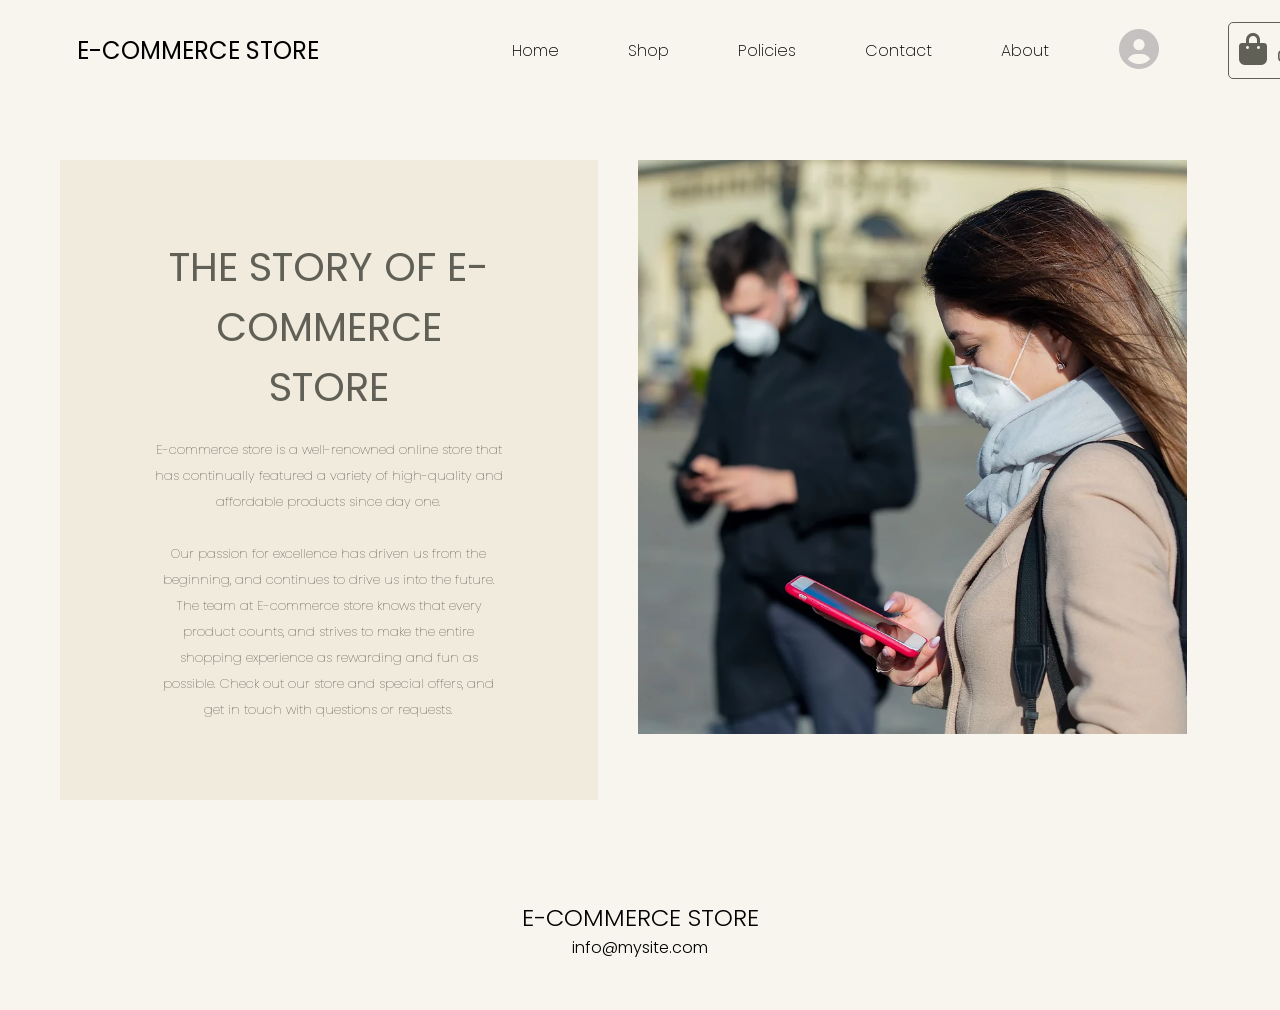
<file: about.html>
<!DOCTYPE html>
<html lang="en">
<head>
    <meta charset="UTF-8">
    <meta http-equiv="X-UA-Compatible" content="IE=edge">
    <meta name="viewport" content="width=device-width, initial-scale=1.0">
    <title>Store Policies</title>
    <link rel="stylesheet" 
    href="https://cdnjs.cloudflare.com/ajax/libs/font-awesome/6.1.1/css/all.min.css">
    <link rel="stylesheet" href="/assets/stylesheets/style.css">
    <link rel="preconnect" href="https://fonts.googleapis.com">
    <link rel="preconnect" href="https://fonts.gstatic.com" crossorigin>
    <link href="https://fonts.googleapis.com/css2?family=Poppins:ital,wght@0,300;0,400;1,200&family=Recursive:wght@300&family=Roboto:wght@300&family=Tillana:wght@600&display=swap" rel="stylesheet">
</head>


<body id="aboutBody">

    <header class="indexHeader">
        <div class="logo fpoppins">
           E-commerce Store
        </div>
        <div class="menu fpoppins">
            <ul>
                <li><a href="index.html">Home</a></li>
                <li><a href="shop.html">Shop</a></li>
                <li><a href="policies.html">Policies</a></li>                
                <li><a href="contact.html">Contact</a></li>
                <li><a href="about.html">About</a></li>
                <li>
                    <i class="fa fa-user-circle" id="userIcon" aria-hidden="true" data-Icon>
                        <div class="userBar" id="userBar" data-Bar>
                            <div class="userBarMenu fpoppins" data-Bar>
                                <div class="menuLeft">
                                    <a href="login.html" class="menuTags fpoppins">Login</a>
                                    <a href="myOrders.html" class="menuTags fpoppins">My Orders</a>
                                    <a href="favourites.html" class="menuTags fpoppins">Favorites</a>
                                </div>
                                <div class="menuRight">
                                    <i class="fa fa-sign-in" aria-hidden="true"></i>
                                    <i class="fas fa-box    "></i>
                                    <i class="fa fa-heart" aria-hidden="true"></i>


                                </div>
                            </div>
                        </div>
                    </i>
                    
                </li>
                <li class="cartI"><a href="cart.html"><i class="fa-solid fa-bag-shopping fa-2x cart-icon"><span>0</span></i></a></li>
            </ul>
           
            
        </div>
    </header>

    <div class="policy">
        <div class="about">
            <div class="para">
                <h1 class="fpoppins">THE STORY OF E-COMMERCE STORE</h1>
                <div class="parag" >
                    <p class="fpoppins">
                        E-commerce store is a well-renowned online store that has continually featured a variety of high-quality and affordable products since day one.
                    </p>
                    <br>
                    <p class="fpoppins">
                        Our passion for excellence has driven us from the beginning, and continues to drive us into the future. The team at E-commerce store knows that every product counts, and strives to make the entire shopping experience as rewarding and fun as possible. Check out our store and special offers, and get in touch with questions or requests.
                    </p>
                </div>
            </div>
        </div>
        <div class="aboutI">
        <img src="/assets/pics/about.webp">
        </div>
    </div>

    <footer class="indexFooter">
        <h2 class="fpoppins">E-COMMERCE STORE</h2>
        <h4 class="fpoppins">info@mysite.com</h4>
    </footer> 
    <script src="/assets/scripts/cart.js"></script>
    <script src="assets/scripts/userBarScript.js"></script>
</body>




</html>
</file>
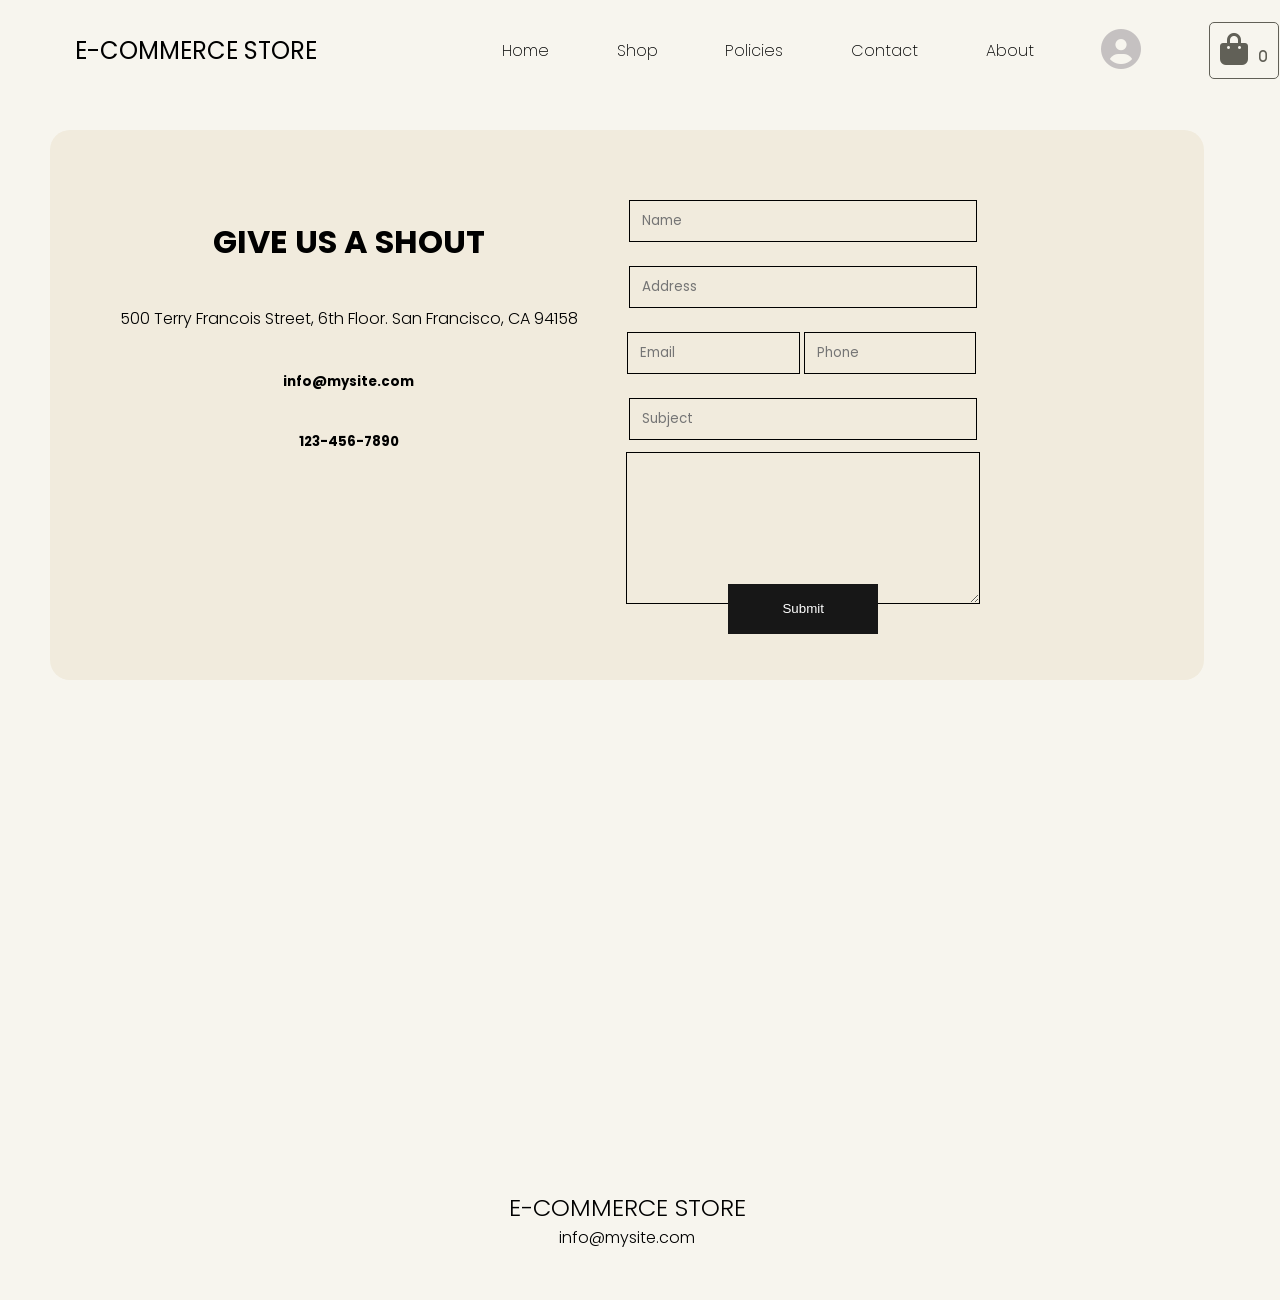
<file: contact.html>
<!DOCTYPE html>
<html lang="en">
<head>
    <meta charset="UTF-8">
    <meta http-equiv="X-UA-Compatible" content="IE=edge">
    <meta name="viewport" content="width=device-width, initial-scale=1.0">

        <title>Contact-Us</title>

    <link rel="stylesheet" 
    href="https://cdnjs.cloudflare.com/ajax/libs/font-awesome/6.1.1/css/all.min.css">
    <link rel="stylesheet" href="assets/stylesheets/style.css">
    <link rel="preconnect" href="https://fonts.googleapis.com">
    <link rel="preconnect" href="https://fonts.gstatic.com" crossorigin>
    <link href="https://fonts.googleapis.com/css2?family=Poppins:ital,wght@0,300;0,400;1,200&family=Recursive:wght@300&family=Roboto:wght@300&family=Tillana:wght@600&display=swap" rel="stylesheet">
</head>
<body class="indexBody">
    <header class="indexHeader">
        <div class="logo fpoppins">
           E-commerce Store
        </div>
        <div class="menu fpoppins">
            <ul>
                <li><a href="index.html">Home</a></li>
                <li><a href="shop.html">Shop</a></li>
                <li><a href="policies.html">Policies</a></li>                
                <li><a href="contact.html">Contact</a></li>
                <li><a href="about.html">About</a></li>
                <li>
                    <i class="fa fa-user-circle" id="userIcon" aria-hidden="true" data-Icon>
                        <div class="userBar" id="userBar" data-Bar>
                            <div class="userBarMenu fpoppins" data-Bar>
                                <div class="menuLeft">
                                    <a href="login.html" class="menuTags fpoppins">Login</a>
                                    <a href="myOrders.html" class="menuTags fpoppins">My Orders</a>
                                    <a href="favourites.html" class="menuTags fpoppins">Favorites</a>
                                </div>
                                <div class="menuRight">
                                    <i class="fa fa-sign-in" aria-hidden="true"></i>
                                    <i class="fas fa-box    "></i>
                                    <i class="fa fa-heart" aria-hidden="true"></i>


                                </div>
                            </div>
                        </div>
                    </i>
                    
                </li>
                <li class="cartI"><a href="cart.html"><i class="fa-solid fa-bag-shopping fa-2x cart-icon"><span>0</span></i></a></li>
            </ul>
           
            
        </div>
    </header>

    <main class="indexMain">
        <div class="contact">
            <div class="leftOuter">
                <div class="leftinner">
                <h1 class="fpoppins">GIVE US A SHOUT</h1>
                <h4 class="fpoppins">500 Terry Francois Street, 6th Floor. San Francisco, CA 94158</h4>
                <h5 class="fpoppins">info@mysite.com</h5>
                <h5 class="fpoppins">123-456-7890</h5>
            </div>
        </div>
            
            <div class="rightOuter">
                <div class="rightInner">
                    <form class="contactForm">
                        <input type="text" name="Name" class="input w fpoppins seethrough" placeholder="Name">
                        <input type="text" name="Address" class="input w fpoppins seethrough" placeholder="Address">
                        <div class="rightinnercenter">
                            <input type="email" name="Email" class="input n fpoppins seethrough" placeholder="Email">
                            <input type="text" name="Phone" class="input n fpoppins seethrough" placeholder="Phone">
                        </div>
                        <input type="text" name="Subject" id="" class="input w fpoppins seethrough" placeholder="Subject">
                        <textarea name="message" id="" cols="30" rows="10" class="seethrough"></textarea>
                        <input type="submit" name="submit" id="submitBtn">
                    </form>
                </div>
            </div>
        </div>
        <iframe class="map" src="https://www.google.com/maps/embed?pb=!1m18!1m12!1m3!1d3453.7358822402207!2d31.233521764593597!3d30.044434275529127!2m3!1f0!2f0!3f0!3m2!1i1024!2i768!4f13.1!3m3!1m2!1s0x145840c623362e7d%3A0xede7c66693c5f18e!2sTahrir%20Square%2C%20Cairo%20Governorate!5e0!3m2!1sen!2seg!4v1659610884884!5m2!1sen!2seg" width="600" height="450" style="border:0;" allowfullscreen="" loading="lazy" referrerpolicy="no-referrer-when-downgrade"></iframe>
        
        <footer class="indexFooter">
            <h2 class="fpoppins">E-COMMERCE STORE</h2>
            <h4 class="fpoppins">info@mysite.com</h4>
        </footer>
    </main>
    <script src="/assets/scripts/cart.js"></script>
    <script src="assets/scripts/userBarScript.js"></script>
</body>
</html>
</file>
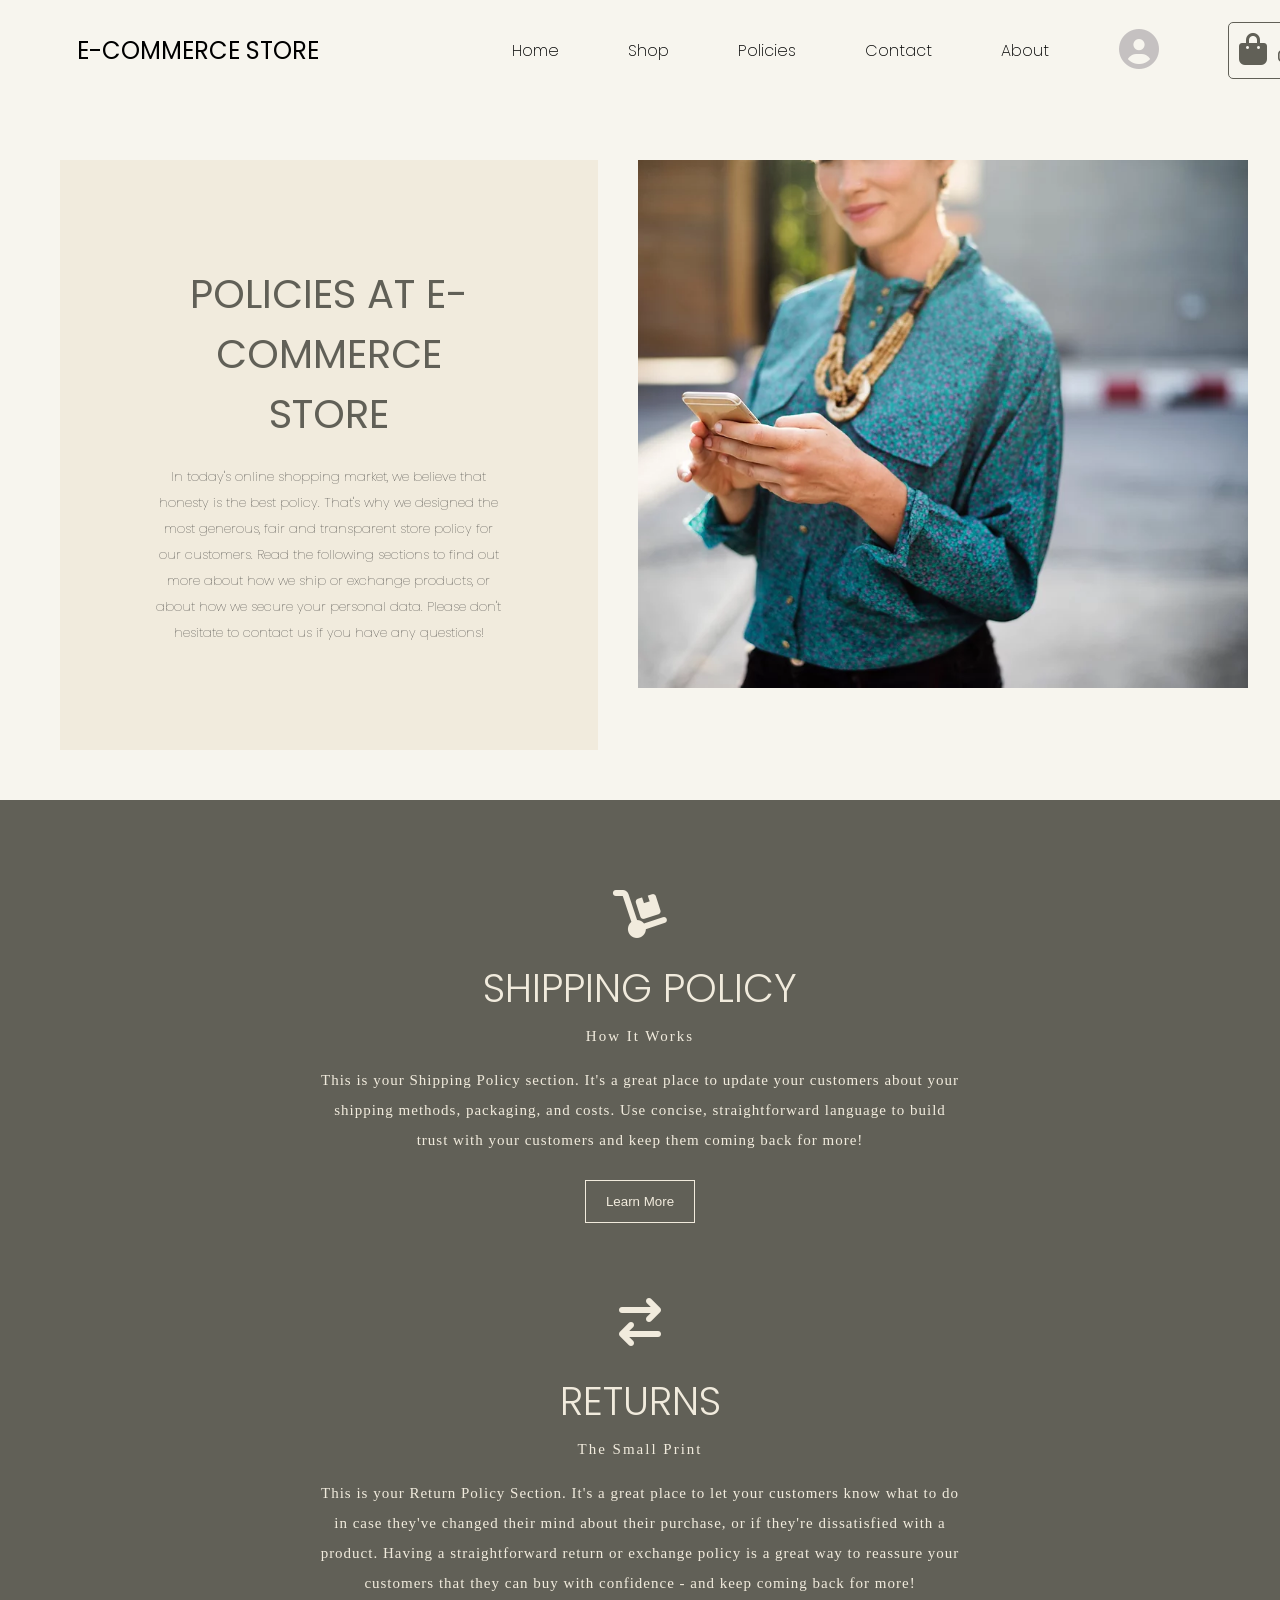
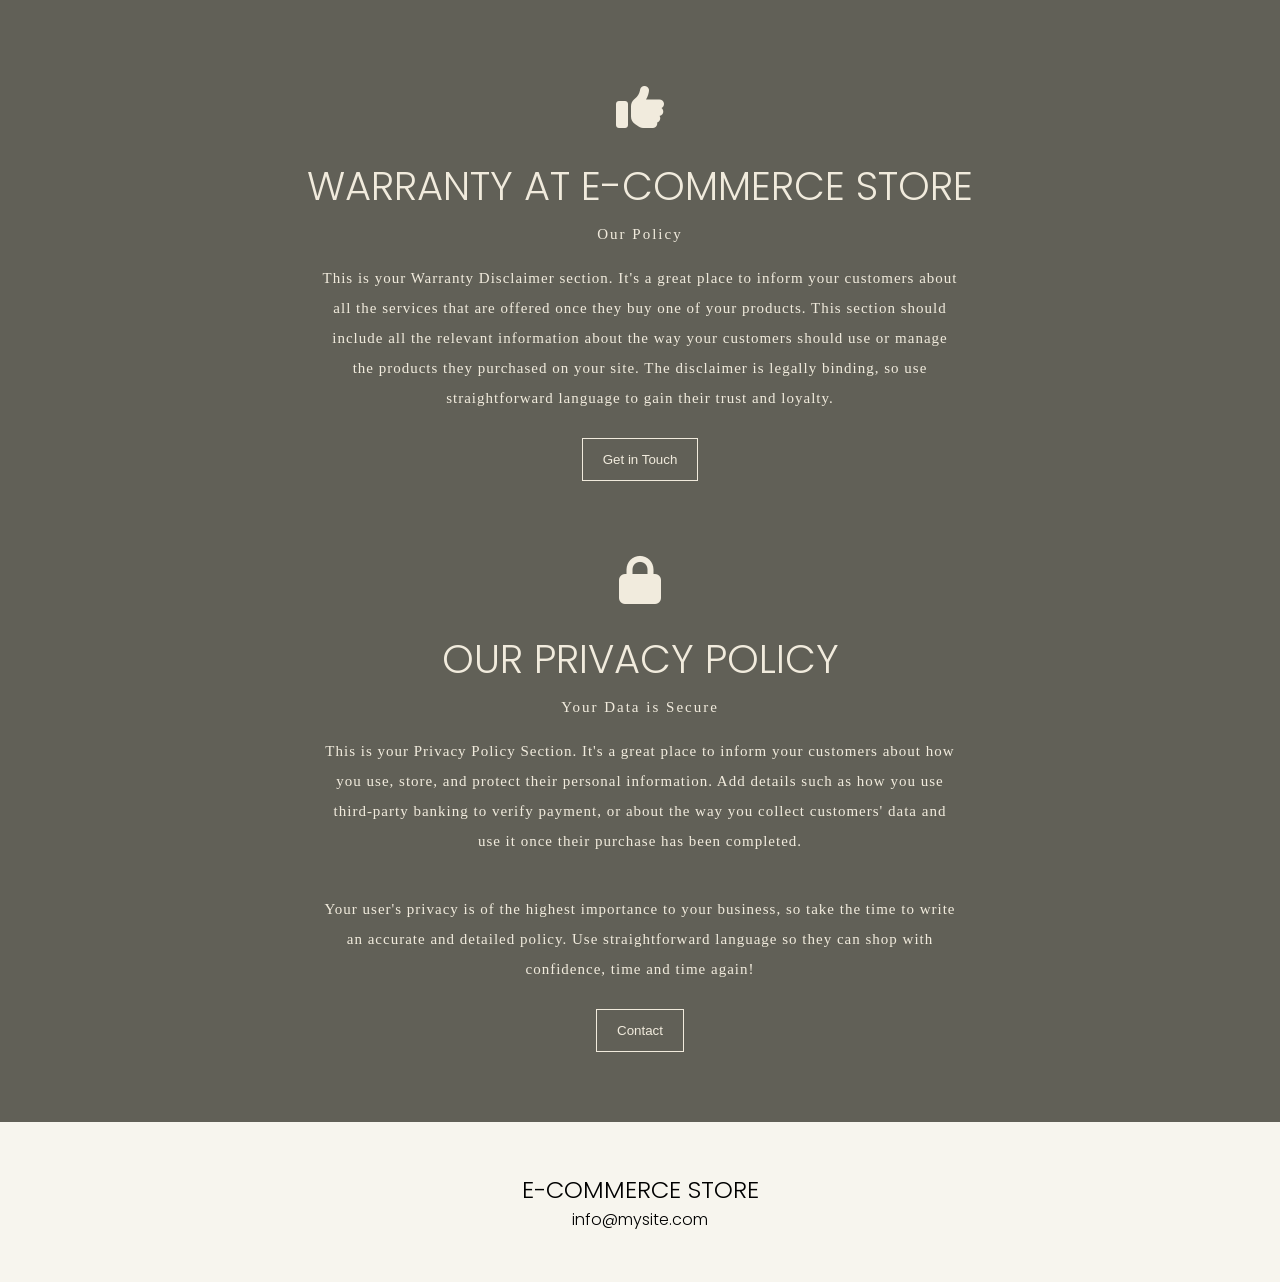
<file: policies.html>
<!DOCTYPE html>
<html lang="en">
<head>
    <meta charset="UTF-8">
    <meta http-equiv="X-UA-Compatible" content="IE=edge">
    <meta name="viewport" content="width=device-width, initial-scale=1.0">
    <title>Store Policies</title>
    <link rel="stylesheet" 
    href="https://cdnjs.cloudflare.com/ajax/libs/font-awesome/6.1.1/css/all.min.css">
    <link rel="stylesheet" href="/assets/stylesheets/style.css">
    <link rel="preconnect" href="https://fonts.googleapis.com">
    <link rel="preconnect" href="https://fonts.gstatic.com" crossorigin>
    <link href="https://fonts.googleapis.com/css2?family=Poppins:ital,wght@0,300;0,400;1,200&family=Recursive:wght@300&family=Roboto:wght@300&family=Tillana:wght@600&display=swap" rel="stylesheet">
</head>

<body id="policiesBody">
    <header class="indexHeader">
        <div class="logo fpoppins">
           E-commerce Store
        </div>
        <div class="menu fpoppins">
            <ul>
                <li><a href="index.html">Home</a></li>
                <li><a href="shop.html">Shop</a></li>
                <li><a href="policies.html">Policies</a></li>                
                <li><a href="contact.html">Contact</a></li>
                <li><a href="about.html">About</a></li>
                <li>
                    <i class="fa fa-user-circle" id="userIcon" aria-hidden="true" data-Icon>
                        <div class="userBar" id="userBar" data-Bar>
                            <div class="userBarMenu fpoppins" data-Bar>
                                <div class="menuLeft">
                                    <a href="login.html" class="menuTags fpoppins">Login</a>
                                    <a href="myOrders.html" class="menuTags fpoppins">My Orders</a>
                                    <a href="favourites.html" class="menuTags fpoppins">Favorites</a>
                                </div>
                                <div class="menuRight">
                                    <i class="fa fa-sign-in" aria-hidden="true"></i>
                                    <i class="fas fa-box    "></i>
                                    <i class="fa fa-heart" aria-hidden="true"></i>


                                </div>
                            </div>
                        </div>
                    </i>
                    
                </li>
                <li class="cartI"><a href="cart.html"><i class="fa-solid fa-bag-shopping fa-2x cart-icon"><span>0</span></i></a></li>
            </ul>
           
            
        </div>
    </header>

    <div class="policy">
        <div class="policies">
            <div class="para">
                <h1 class="fpoppins">POLICIES AT E-COMMERCE STORE</h1>
                <div class="parag" >
                    <p class="fpoppins">
                    In today's online shopping market, we believe that honesty is the best policy. That's why we designed the most generous, fair and transparent store policy for our customers. Read the following sections to find out more about how we ship or exchange products, or about how we secure your personal data. Please don't hesitate to contact us if you have any questions!    
                    </p>
                </div>
            </div>
        </div>
        <div class="policyI">
        <img src="/assets/pics/policies.webp">
        </div>
    </div>


    <div class="lowerSection">

        <div class="shipPolicy">
            <i class="shipIcon fa-solid fa-dolly fa-3x"></i>
            <h1 class="fpoppins">SHIPPING POLICY</h1>
            <h5>How It Works</h5>
            <p>This is your Shipping Policy section. It's a great place to update your customers about your shipping methods, packaging, and costs. Use concise, straightforward language to build trust with your customers and keep them coming back for more!</p>
        
            <button class="btn1">Learn More</button>
        
        </div>

        <div class="returns">
            <i class="imar fa-solid fa-arrow-right-arrow-left fa-3x"></i>
            <h1 class="h1mar fpoppins">RETURNS</h1>
            <h5>The Small Print</h5>
            <p>This is your Return Policy Section. It's a great place to let your customers know what to do in case they've changed their mind about their purchase, or if they're dissatisfied with a product. Having a straightforward return or exchange policy is a great way to reassure your customers that they can buy with confidence - and keep coming back for more!</p>
        
        </div>


        <div class="warranty">
            <i class="imar fa-solid fa-thumbs-up fa-3x"></i>
            <h1 class="h1mar fpoppins">WARRANTY AT E-COMMERCE STORE</h1>
            <h5>Our Policy</h5>
            <p>This is your Warranty Disclaimer section. It's a great place to inform your customers about all the services that are offered once they buy one of your products. This section should include all the relevant information about the way your customers should use or manage the products they purchased on your site. The disclaimer is legally binding, so use straightforward language to gain their trust and loyalty.</p>
       
            <button class="btn1">Get in Touch</button>
        </div>

        <div class="privacy">
            <i class="imar fa-solid fa-lock fa-3x"></i>
            <h1 class="h1mar fpoppins">OUR PRIVACY POLICY</h1>
            <h5>Your Data is Secure</h5>
            <p>This is your Privacy Policy Section. It's a great place to inform your customers about how you use, store, and protect their personal information. Add details such as how you use third-party banking to verify payment, or about the way you collect customers' data and use it once their purchase has been completed.</p>
            <br>
            <p>Your user's privacy is of the highest importance to your business, so take the time to write an accurate and detailed policy. Use straightforward language so they can shop with confidence, time and time again!</p>
            <button class="btn1">Contact</button>
        </div>


    </div>

    <footer class="indexFooter">
            <h2 class="fpoppins">E-COMMERCE STORE</h2>
            <h4 class="fpoppins">info@mysite.com</h4>
    </footer>   
    <script src="/assets/scripts/cart.js"></script>
    <script src="assets/scripts/userBarScript.js"></script>
</body>

</html>
</file>
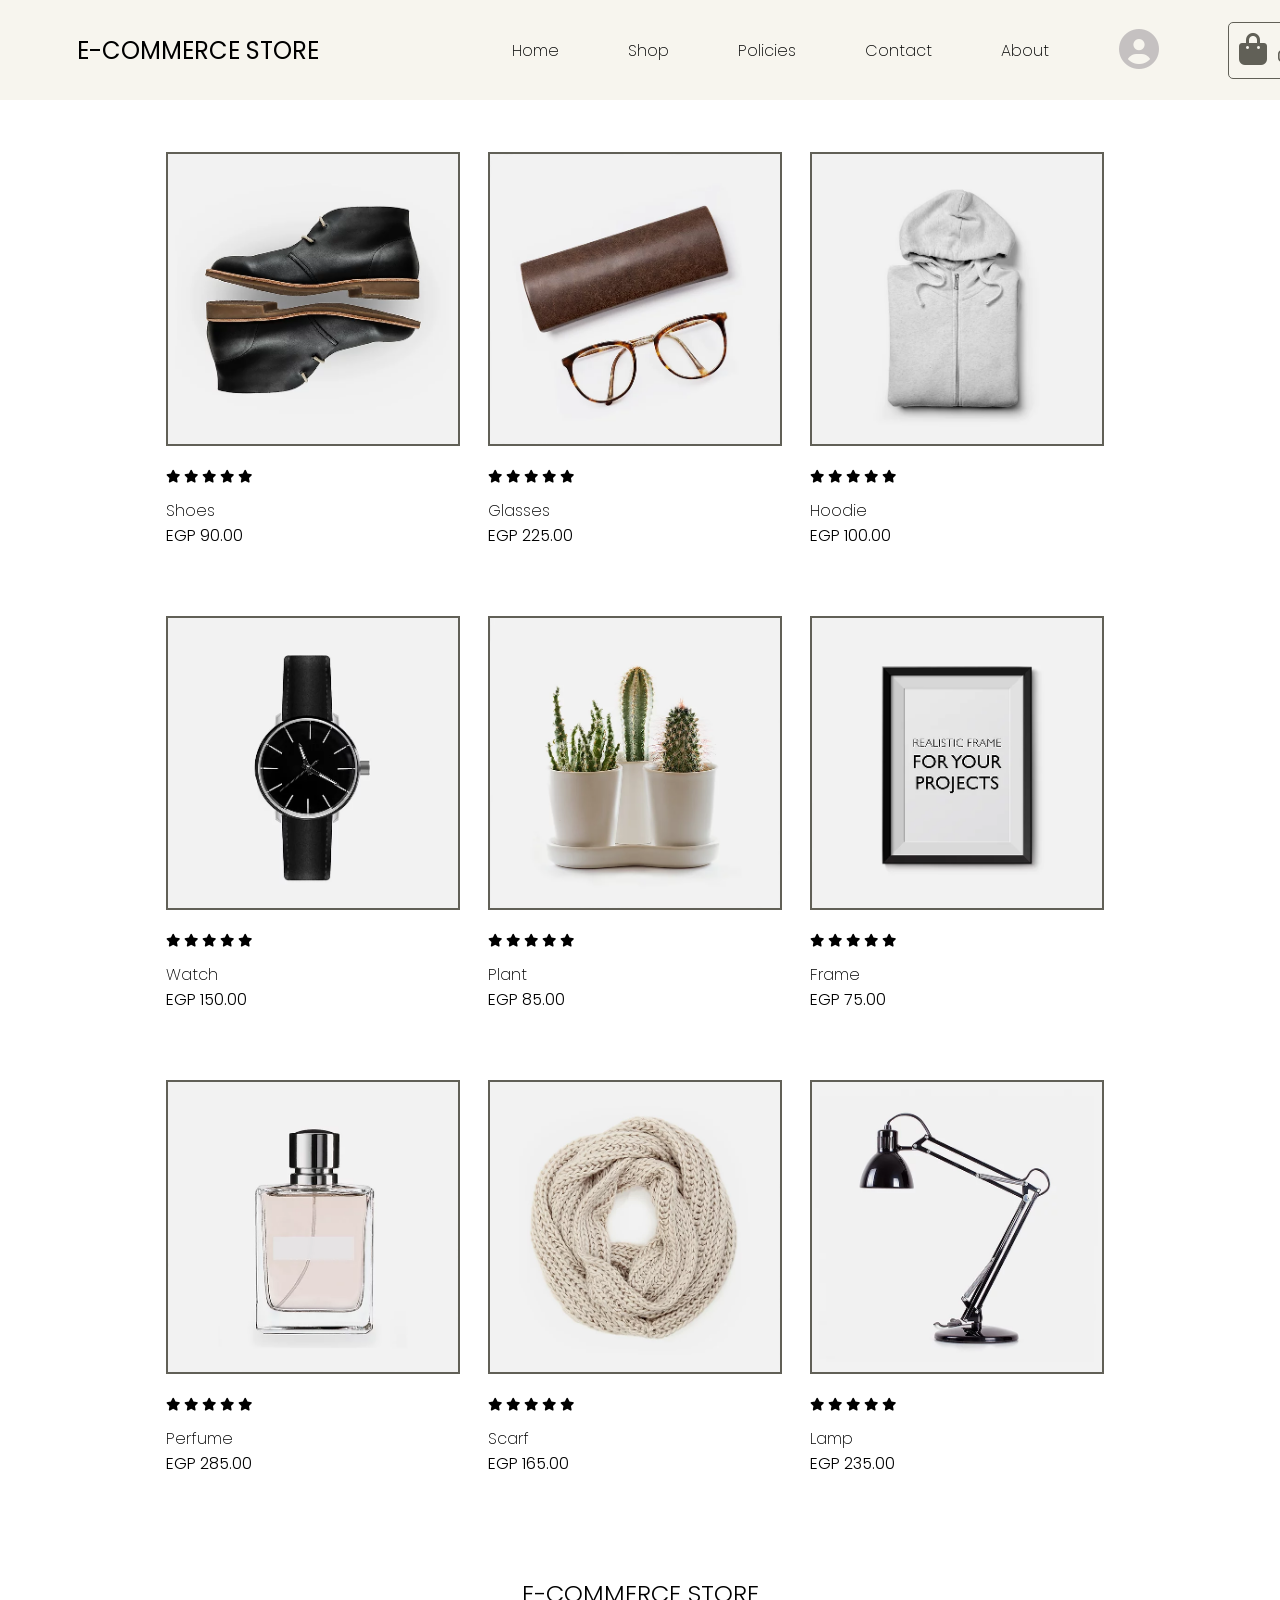
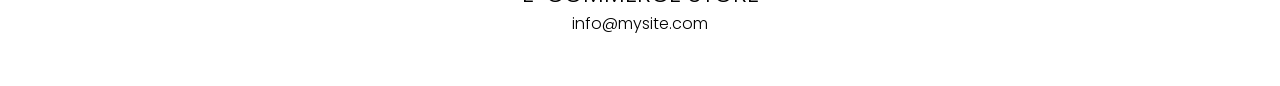
<file: shop.html>
<!DOCTYPE html>
<html lang="en">
<head>
    <meta charset="UTF-8">
    <meta http-equiv="X-UA-Compatible" content="IE=edge">
    <meta name="viewport" content="width=device-width, initial-scale=1.0">
    <title>Shop</title>
    <link rel="stylesheet" 
    href="https://cdnjs.cloudflare.com/ajax/libs/font-awesome/6.1.1/css/all.min.css">
    <link rel="stylesheet" href="/assets/stylesheets/style.css">
    <link rel="preconnect" href="https://fonts.googleapis.com">
    <link rel="preconnect" href="https://fonts.gstatic.com" crossorigin>
    <link href="https://fonts.googleapis.com/css2?family=Poppins:ital,wght@0,300;0,400;1,200&family=Recursive:wght@300&family=Roboto:wght@300&family=Tillana:wght@600&display=swap" rel="stylesheet">
</head>

<body id="shopBody">
    <header class="indexHeader">
        <div class="logo fpoppins">
           E-commerce Store
        </div>
        <div class="menu fpoppins">
            <ul>
                <li><a href="index.html">Home</a></li>
                <li><a href="shop.html">Shop</a></li>
                <li><a href="policies.html">Policies</a></li>                
                <li><a href="contact.html">Contact</a></li>
                <li><a href="about.html">About</a></li>
                <li>
                    <i class="fa fa-user-circle" id="userIcon" aria-hidden="true" data-Icon>
                        <div class="userBar" id="userBar" data-Bar>
                            <div class="userBarMenu fpoppins" data-Bar>
                                <div class="menuLeft">
                                    <a href="login.html" class="menuTags fpoppins">Login</a>
                                    <a href="myOrders.html" class="menuTags fpoppins">My Orders</a>
                                    <a href="favourites.html" class="menuTags fpoppins">Favorites</a>
                                </div>
                                <div class="menuRight">
                                    <i class="fa fa-sign-in" aria-hidden="true"></i>
                                    <i class="fas fa-box    "></i>
                                    <i class="fa fa-heart" aria-hidden="true"></i>


                                </div>
                            </div>
                        </div>
                    </i>
                    
                </li>
                <li class="cartI"><a href="cart.html"><i class="fa-solid fa-bag-shopping fa-2x cart-icon"><span>0</span></i></a></li>
            </ul>
           
            
        </div>
    </header>

    <div class="Scenter">
        <div class="small-container">
                    <div class="product fpoppins ">
                        <img src="/assets/pics/shoes1.webp" alt="I Am A Product">
                        <div class="star">
                            <i class="fa-solid fa-star"></i>
                            <i class="fa-solid fa-star"></i>
                            <i class="fa-solid fa-star"></i>
                            <i class="fa-solid fa-star"></i>
                            <i class="fa-solid fa-star"></i>
                        </div>
                        <h3>Shoes</h3>
                        <h4>EGP 90.00</h4>
                        <button class="QuickView btn addToCart">Add To Cart</button>
                    </div>
                    <div class="product fpoppins ">
                        <img src="/assets/pics/glasses1.webp" alt="I Am A Product" ">
                        <div class="star">
                            <i class="fa-solid fa-star"></i>
                            <i class="fa-solid fa-star"></i>
                            <i class="fa-solid fa-star"></i>
                            <i class="fa-solid fa-star"></i>
                            <i class="fa-solid fa-star"></i>
                        </div>
                        <h3>Glasses</h3>
                        <h4>EGP 225.00</h4>
                        <button class="QuickView btn addToCart">Add To Cart</button>
                    </div>
                    <div class="product fpoppins c ">
                    <a href="product.html">
                        <img src="/assets/pics/hoodie1.webp" alt="I Am A Product" ">
                        <div class="star">
                            <i class="fa-solid fa-star"></i>
                            <i class="fa-solid fa-star"></i>
                            <i class="fa-solid fa-star"></i>
                            <i class="fa-solid fa-star"></i>
                            <i class="fa-solid fa-star"></i>
                        </div>
                        <h3>Hoodie</h3>
                        <h4>EGP 100.00</h4>
                    </a>
                        <button class="QuickView btn addToCart">Add To Cart</button>
                    </div>

                    <div class="product fpoppins ">
                        <img src="/assets/pics/watch.webp" alt="I Am A Product">
                        <div class="star">
                            <i class="fa-solid fa-star"></i>
                            <i class="fa-solid fa-star"></i>
                            <i class="fa-solid fa-star"></i>
                            <i class="fa-solid fa-star"></i>
                            <i class="fa-solid fa-star"></i>
                        </div>
                        <h3>Watch</h3>
                        <h4>EGP 150.00</h4>
                        <button class="QuickView btn addToCart">Add To Cart</button>
                    </div>
                    <div class="product fpoppins ">
                        <img src="/assets/pics/plant1.webp" alt="I Am A Product">
                        <div class="star">
                            <i class="fa-solid fa-star"></i>
                            <i class="fa-solid fa-star"></i>
                            <i class="fa-solid fa-star"></i>
                            <i class="fa-solid fa-star"></i>
                            <i class="fa-solid fa-star"></i>
                        </div>
                        <h3>Plant</h3>
                        <h4>EGP 85.00</h4>
                        <button class="QuickView btn addToCart">Add To Cart</button>
                    </div>
                    <div class="product fpoppins ">
                        <img src="/assets/pics/frame1.webp" alt="I Am A Product">
                        <div class="star">
                            <i class="fa-solid fa-star"></i>
                            <i class="fa-solid fa-star"></i>
                            <i class="fa-solid fa-star"></i>
                            <i class="fa-solid fa-star"></i>
                            <i class="fa-solid fa-star"></i>
                        </div>
                        <h3>Frame</h3>
                        <h4>EGP 75.00</h4>
                        <button class="QuickView btn addToCart">Add To Cart</button>
                    </div>
                    

                    <div class="product fpoppins ">
                        <img src="/assets/pics/perfume1.webp" alt="I Am A Product">
                        <div class="star">
                            <i class="fa-solid fa-star"></i>
                            <i class="fa-solid fa-star"></i>
                            <i class="fa-solid fa-star"></i>
                            <i class="fa-solid fa-star"></i>
                            <i class="fa-solid fa-star"></i>
                        </div>
                        <h3>Perfume</h3>
                        <h4>EGP 285.00</h4>
                        <button class="QuickView btn addToCart">Add To Cart</button>
                    </div>
                    <div class="product fpoppins ">
                        <img src="/assets/pics/scarf1.webp" alt="I Am A Product">
                        <div class="star">
                            <i class="fa-solid fa-star"></i>
                            <i class="fa-solid fa-star"></i>
                            <i class="fa-solid fa-star"></i>
                            <i class="fa-solid fa-star"></i>
                            <i class="fa-solid fa-star"></i>
                        </div>
                        <h3>Scarf</h3>
                        <h4>EGP 165.00</h4>
                        <button class="QuickView btn addToCart">Add To Cart</button>
                    </div>
                    <div class="product fpoppins ">
                        <img src="/assets/pics/lamp1.webp" alt="I Am A Product">
                        <div class="star">
                            <i class="fa-solid fa-star"></i>
                            <i class="fa-solid fa-star"></i>
                            <i class="fa-solid fa-star"></i>
                            <i class="fa-solid fa-star"></i>
                            <i class="fa-solid fa-star"></i>
                        </div>
                        <h3>Lamp</h3>
                        <h4>EGP 235.00</h4>
                        <button class="QuickView btn addToCart">Add To Cart</button>
                    </div>
                    
        </div>
   

     </div>

 
     <footer class="indexFooter" style="background-color:white ;">
        <h2 class="fpoppins">E-COMMERCE STORE</h2>
        <h4 class="fpoppins">info@mysite.com</h4>
    </footer>

<script src="/assets/scripts/cart.js"></script>
<script src="assets/scripts/userBarScript.js"></script>

</body>



</html>
</file>
<file: assets/stylesheets/style.css>
/*    --color_11: 247,245,238;*/
*{
    margin: 0;
    padding: 0;
    border: 0;
}

div ul li .black{
    color: black;
    font-size: 90%;
}

div ul li .black:hover{
    color: black
}


.fpoppins{
    font-family: Poppins;
}

.indexBody{
    width: 98vw;
    height: 100vh;
    background-color: rgb(247,245,238);
}

.indexHeader{
    background-color: rgb(247,245,238);
    display: flex;
    align-items: center;
    justify-content: space-between;
    min-height: 100px;
}

.logo{
    margin-left: 6%;
    font-size: 1.5rem;
    text-transform: uppercase;
}

.menu{
    display: flex;
    justify-content: space-between;
    width: 60%;
    align-items: center;
}

.menu ul{
    list-style: none;
    display: flex;
    gap: 10%;
    justify-content: space-between;
    width: 100%;
    align-items: center;
    margin-right: 10%;
    font-weight: 200;
}

.menu ul li a{
    color: black;
    text-decoration: none;
}

.menu ul li a:hover{
    text-decoration: underline;
    font-weight: 400;
}

.fa{
    font-size: 30pt;
    margin-right: 5%;
    color: rgb(197, 193, 193);
}

.fa:hover {
    color: rgb(179, 175, 175);
}

.fa:focus > .userBar{
    opacity: 1;
}

.fa:hover > .userBar{
    opacity: 1;
    pointer-events: auto;
}

.userBar{
    pointer-events: none;
    position: absolute;
    left: 78%;
    top: 4.4rem;
    z-index: 888;
    width: 200px;
    height: 250px;
    background-color: #efeeec;
    box-shadow: 0 2px 5px 0 rgba(0, 0, 0, .2);
    border-radius: .25rem;
    padding: 10px;
    opacity: 0;
    transition: opacity .2s ease-in-out;
}

.userBarMenu > .menuLeft{
    display: flex;
    flex-direction: column;
    height: 230px;
    width: 50%;
    justify-content: space-around;
}

.menuRight{
    width: 50%;
    height: 230px;
    display: flex;
    flex-direction: column;
    justify-content: space-around;
    align-items: flex-end;
}

.userBarMenu{
    position: relative;
    display: flex;
    flex-direction: row;
    flex-wrap: wrap;
}

.menuTags{
    font-size: 45%;
    font-weight: 200;
}

.menuRight > .fa{
    font-size: 45%;
    color: black;
}

.menuRight > .fas{
    font-size: 45%;
    transform: translateX(-6px);
    color: black;
}

/*Index Main*/

.indexMain{
    background-color: rgb(247,245,238);
    min-width: 100%;
    display: flex;
    justify-content: center;
    align-items: center;
    flex-wrap: wrap;
}

.fa-arrow-right{
    font-size: 1.75rem;
    color: #f1ebdd;
}

.textcont{
    margin-top: 0;
    opacity: 0;
    display: flex;
    gap: 1rem;
    align-items: center;
    justify-content: center;
    width: 100%;
    height: 3rem;
    border: thin solid #f1ebdd;
    background-color: rgb(97,96,87);
    font-size: .85rem;
    transition: color 0.15s ease-in, background-color 0.1s ease-in-out;
}

.textcont:hover{
    background-color: white;
    color: black;
}

.textcont:hover > .fa-arrow-right{
    color: black;
}

.menucontent .fa{
    height: 35px;
    font-size: 16px;
    color: black;
}

.container{
    position: relative;
    border: thin solid black;
    width: 19rem;
    height: 20rem;
}

.container img{
    object-fit: cover;
    width: 100%;

}
.outerContainer h3{
    font-weight: lighter;
}

.outerContainer a{
    text-decoration: none;
    color: black;
    z-index: 1;
}

.jQuickView{
    z-index: 100;
    width: 100%;
    font-size: 1.1rem;
    height: 50px;
    border: 2px solid rgb(97,96,87);
    background-color: #fff;
    font-weight: 300;
    transform: translateY(30%);
    opacity: 0; 
}

.outerContainer:hover{
    opacity: .7;
}

.outerContainer:hover >.jQuickView{
    opacity: 1;
    transform: translateY(-5%);
    transition: all 0.2s ease-in-out;
}

.jQuickView:hover{
    background-color: #171717;
    color: #fff;
}

.bestsellertag{
    --f: 10px; 
    --r: 15px; 
    --t: 10px;
    color: white;
    position: absolute;
    inset: var(--t) calc(-1*var(--f)) auto auto;
    padding: 0 10px var(--f) calc(10px + var(--r));
    clip-path: 
        polygon(0 0,100% 0,100% calc(100% - var(--f)),calc(100% - var(--f)) 100%,
        calc(100% - var(--f)) calc(100% - var(--f)),0 calc(100% - var(--f)),
        var(--r) calc(50% - var(--f)/2));
    background: #c91b1b;
    box-shadow: 0 calc(-1*var(--f)) 0 inset #0005; 
}

.bestseller{
    margin-top: 5rem !important;
}

::-webkit-scrollbar{
    height: 10px;
    width: 100%;
    background-color: #efeeec;
    border-radius: 20px;
}

::-webkit-scrollbar-thumb{
    background-color: #686868;
    border-radius: 20px;
}

.bestSellerproducts{
    display: grid;
    grid-auto-flow: column;
    gap: 10px;
    width: 87vw;
    margin: 50px 0px;
    overflow-x: scroll;
    overflow-y: hidden;
    padding: 2px;
}

.snaps-inline{
    scroll-snap-type: inline mandatory;
}

.snaps-inline > *{
    scroll-snap-align: start;
}

.container h3{
    font-size: 12pt;
    font-weight: 200;
}


.AboutContainer{
    background-color: rgb(97,96,87);
    width: 90%;
    height: 400px;
    box-shadow: 5px 5px 10px 5px rgb(194, 193, 193);
    border-radius: 15px;
    display: flex;
    justify-content: center;
    align-items: center;
    flex-wrap: wrap;
    padding: 20px;
    text-align: center;
    color: white;
    margin-bottom: 50px;
}

.jcenter{
    width: 40%;
}

.AboutContainer h2{
    margin-bottom: 20px;
}

.contact{
    border-radius: 20px;
    display: grid;
    grid-auto-flow: column;
    grid-auto-columns: 50%;
    margin-top: 30px;
    width: 92%;
    height: 550px;
    background-color: #f1ebdd;
}

.leftinner{
    max-width: 100%;
    height: 100%;
    display: grid;
    grid-auto-flow: row;
    place-items: center;
    font-weight: 300;
    text-align: center;
}

.leftOuter{
    display: flex;
    justify-content: center;
    padding: 10px;
    margin-top: 10%;
    width: 100%;
    height: 50%;
}

.rightOuter{
    margin-top: 10%;
}

.contactForm{
    display: flex;
    justify-content: center;
    align-items: center;
    flex-direction: column;
    width: 22rem;
}

.input{
    padding-left: 12px;
    height: 40px;
    margin: 12px 0px;
}

.w{
    width: 95%;
}

.n{
   width: 45%;
}

.rightOuter div textarea{
    width: 100%;
}

#submitBtn{
    background-color: #171717;
    color: white;
    height: 50px;
    width: 150px;
    margin-top: -20px;
}

#submitBtn:hover{
    background-color: #363636;
    cursor:auto;
}

.seethrough{
    border: thin solid black;
    background-color: #f1ebdd;
}

.map{
    width: 88vw;
    margin-top: 10px;
}

.indexFooter{
    margin: 50px 0px;
    background-color: rgb(247,245,238);
    display: flex;
    justify-content: center;
    align-items: center;
    flex-direction: column;
}


.indexFooter h2, h4{
    font-weight: 300;
}

/*  Shop page   */

.product{
    cursor: pointer;
    
}

.product h3{
    font-size: 12pt;
    font-weight: 200;
}

.product img{
    transition: 0.3s all;
    border: 2px solid rgb(97,96,87);
}

.product:hover img{
    opacity: 0.7;
    
}

.product .QuickView{
    transform: translateY(20px);
    opacity: 0;
    transition: 0.3s all;
    background: #fff;
    border: 2px solid rgb(97,96,87);
}

.product:hover .QuickView{
    transform: translateY(0);
    opacity: 1;
}

.product a{
    text-decoration: none;
    color: #000;
}

.btn{
    font-size: 1rem;
    font-weight: 100;
    background-color: #f1ebdd;
    color:rgb(97,96,87);
    padding: 13px 95px;
    cursor: pointer;
    text-transform: uppercase;
    transition: 0.3s ease;
}

.btn:hover{
    background: rgb(97,96,87);
    color: rgb(247,245,238);
}

.star{
    padding: 10px 0;
}

.star i{
    font-size: 0.8rem;
}

.center{
    margin-top: 70px ;
    margin-left: 120px;
}

.small-container{
    display: flex;
    flex-wrap: wrap;
    flex-direction: row;
    gap: 20px;
    width: 74vw;
    margin: auto;
    padding: 2px;
    align-items: center;
    justify-content: flex-start;
}

.small-container img{
    width: 290px;
    height: 290px;
}

.policies{
    display: flex;
    margin-top: 60px;
    margin-left: 60px;
    width: 50%;
    height: 550px;
    text-align: center;
    justify-content: center;
    align-items: center;
    flex-wrap: wrap;
    padding: 20px;
    margin-bottom: 50px;
    background-color: #f1ebdd;
    color: rgb(97, 96, 87);
}


.policies h1{
    margin-bottom: 20px;
    font-size: 40px;
    font-weight: 400;
}

#policiesBody{
    background-color: rgb(247,245,238);
}

.para{
    width: 70%;
}

.parag{
    font-size: 13px;
    font-weight: 150;
    line-height: 2;
    color: #171717;
}

.policyI img{
    width: 89.5%;
    align-items: center;
    margin-top: 60px;
    margin-left: 40px;

}

.policy{
    display: flex;
    align-content: center;
}

.lowerSection{
    background-color: rgb(97, 96, 87);
    color: #f1ebdd;
    text-align: center;
    padding: 70px 0;
}

.lowerSection p{
    width: 50%;
    text-align: center;
    margin: auto;
    padding: 10px;
    line-height: 2;
    letter-spacing: 1px;
    font-size: 15px;
}

.lowerSection h1{
    font-weight: 300;
    font-size: 40px;
}

.lowerSection h5{
    padding: 10px;
    font-size: 15px;
    font-weight: 100;
    letter-spacing: 2px;
}

.shipPolicy{
    margin-top: 20px;
}

.shipPolicy i{
    margin-bottom: 20px;
}

.btn1{
    cursor: pointer;
    color: #f1ebdd;
    border: 1px solid #f1ebdd;
    margin-top: 15px;
    background: rgb(97, 96, 87);
    padding: 13px 20px;
    transition: all 0.3s ease;
}

.btn1:hover{
    color: rgb(97, 96, 87);
    background: #f1ebdd;
}


.h1mar{
    margin-top: 25px;
}

.imar{
    margin-top: 75px;
}

.about{
    display: flex;
    margin-top: 60px;
    margin-left: 60px;
    width: 50%;
    height: 600px;
    text-align: center;
    justify-content: center;
    align-items: center;
    flex-wrap: wrap;
    padding: 20px;
    margin-bottom: 50px;
    background-color: #f1ebdd;
    color: rgb(97, 96, 87);
}

.about h1{
    margin-bottom: 20px;
    font-size: 40px;
    font-weight: 400;
}

.aboutI img{
    width: 80.5%;
    align-items: center;
    margin-top: 60px;
    margin-left: 40px;

}

#aboutBody{
    background-color: rgb(247,245,238);
}

.Scenter{
    display: flex;
    justify-content: center;
    align-content: center;
    width: 960px;
    margin: 0 auto;
    margin-top: 50px;
}

/* product page */

.Ppage{
    display: flex;
    width: 1000px;
    margin: 150px auto;
}

.url{
    display: flex;
    position: relative;
    transform: translate(16.5rem,5rem);
    font-size: 20px;
}

.url a{
    cursor: pointer;
    color: rgb(97, 96, 87);
    text-decoration: none;
} 
.url p{
    margin: 0 1rem;
    color: rgb(144, 143, 132) ;
} 


.product-details{
    width: 50%;
}

.main-img{
    width: 500px;
}

.main-img img{
    width: inherit;
    border: 1px solid rgb(144, 143, 132);
}

.images{
    display: flex;
    justify-content: flex-start ;
    width: 100%;
    margin-top: 15px;
}

.other-img{
    width: 60px;
    margin-left: 20px;
}

.other-img img{
    width: inherit;
    cursor: pointer;
    border: 1px solid rgb(144, 143, 132);
    transition: all 0.3s ease;
}

.other-img:hover img{
    opacity: 0.5;
}

.other-img:checked img{
    border: 2px solid rgb(74, 25, 178) ;
}

.description{
    margin: 15px 15px ;
    font-size: 15px;
    font-weight: 100;
}

.right-details{
    margin: 0 50px;
}

.product-name{
    font-size: 1.5rem;
    font-weight: 100;
    color: rgb(97, 96, 87);
}

.product-size{
    margin-top: 30px;
    display: flex;
}

.product-size p{
    font-size: 0.9rem;
    color: rgb(97, 96, 87);
}

.size-radio-btn{
    display: inline-block;
    width: 60px;
    height: 60px;
    text-align: center;
    font-size: 15px;
    border: 1px solid rgb(97, 96, 87);
    border-radius: 50%;
    margin: 25px;
    margin-left: 0;
    line-height: 60px;
    text-transform: uppercase;
    color: rgb(97, 96, 87);
    cursor: pointer;
}


.product-size input[type="radio"]:checked + label{
    background: rgb(97, 96, 87);
    color: #fff;
} 


.product-quantity{
    margin-top: 30px;
    display: flex;
    flex-direction: column;
}

.product-quantity p{
    font-size: 0.9rem;
    color: rgb(97, 96, 87);
}

.product-quantity input{
    margin-top: 10px;
    border: 1px solid rgb(144, 143, 132);
    width: 70px;
    height: 40px;
    font-size: 15px;
    font-weight: 100;
    text-align: center;
}

.add-btn{
    margin-top: 30px;
}

.add-btn button{
    cursor: pointer;
    font-size: 15px;
    width: 100%;
    height: 3rem;
    color: #fff;
    background-color: rgb(97, 96, 87) ;
    transition: all 0.3s ease;
}

.add-btn:hover button{
    opacity: 0.7;
}


.add-btn-fav{
    margin-top: 30px;
}

.add-btn-fav button{
    cursor: pointer;
    font-size: 15px;
    width: 100%;
    height: 3rem;
    color: #c91b1b;
    background: #fff ;
    transition: all 0.3s ease;
    border: 2px solid #c91b1b;
}

.add-btn-fav:hover button{
    background: #c91b1b;
    color: #fff;
}

.product-color{
    margin-top: 30px;
    display: flex;
}

.product-color p{
    font-size: 0.9rem;
    color: rgb(97, 96, 87);
}

.Pcolor{
    display: inline-block;
    width: 30px;
    height: 30px;
    border: 1px solid rgb(97, 96, 87);
    border-radius: 50%;
    margin: 25px;
    margin-left: 0;
    cursor: pointer;
}
.product-color  input[type="radio"]:checked + label{
    border: 3px solid #000;
    transform: scale(0.8);
}

@media only screen 
  and (min-device-width: 320px) 
  and (max-device-width: 480px)
  and (-webkit-min-device-pixel-ratio: 2) {
    
    .indexBody{
        min-width: 100vw;
        height: 100vh;
    }

    .indexHeader{
        width: 100%;
        justify-content: space-around;
    }
    .logo{
        font-size: 80%;
        width: 25%;
    }
    .menu{
        font-size: 60%;
        width: 100%;
        margin-left: 5%;
        justify-content: space-around;
    }

    .fa{
        margin-left: 50%;
    }
    .indexMain{
        margin-top: 10%;
        width: 100vw;
    }

}
/* cart icon */
.cartI{
    border: 1px solid rgb(97,96,87);
    padding: 10px;
    border-radius: 5px;
}

.cart-icon{
    color:rgb(97, 96, 87);
}

.cart-icon span{
    font-size: small;
    margin-left: 10px;
}
/* who we are (home page) */
.indexAbout{
    display: flex;
    margin-top: 60px;
    margin-left: 60px;
    width: 50%;
    height: 600px;
    text-align: center;
    justify-content: center;
    align-items: center;
    flex-wrap: wrap;
    padding: 20px;
    margin-bottom: 50px;
    background-color: rgb(97,96,87);
    color:  #f1ebdd;
    font-size: 13px;
    font-weight: 150;
    line-height: 2;
}

.indexAbout h1{
    margin-bottom: 20px;
    font-size: 40px;
    font-weight: 400;
}


/* cart page */


.cart-container{
    max-width: 1200px;
    justify-content: space-around;
    margin: 0 auto;
    margin-top: 60px;
    display: flex;
    justify-content: center;
    flex-wrap: wrap;
    padding-bottom: 100px;
}

.addedProducts{
    width: 1200px;
    display: flex;
    flex-wrap: wrap;
}

.cartInfo{
    width: 100%;
    max-width: 1200px;
    display: flex;
    justify-content: flex-start;
    margin: 0 auto;
    border-bottom: 3px solid rgb(97,96,87);
}

.cartInfo h5{
    color: rgb(97,96,87);
}

.title{
    width: 45%;
}

.cart-price{
    width: 15%;
    display: flex;
    align-items: center;
}

.quantity{
    width: 30%;
    display: flex;
    align-items: center;
}

.bord{
    border-bottom: 1px solid rgb(97,96,87) ;
}

.quantity span{
    font-size: 25px;
}

.total{
    width: 10%;
    display: flex;
    align-items: center;
}

.addProduct{
    width: 45%;
    display: flex;
    justify-content: space-around;
    align-items: center;
    padding: 10px 0;
    border-bottom: 1px solid rgb(97,96,87);
}

.addProduct img{
    max-width: 40%;
}

.addProduct i{
    color: rgb(97,96,87);
    font-size: 25px;
    margin-left: 10px;
    margin-right: 10px;
    cursor: pointer;
}

.cartTotal-container{
    display: flex;
    justify-content: flex-end;
    width: 100%;
    padding: 10px 0;
}

.cartTotal-title{
    width: 30%;
}

.cartTotal{
    width: 10%;
}

.emptyCart{
    width: 1200px;
    height: 500px;
    margin: 0 auto;
    display: flex;
    flex-direction: column;
    justify-content: center;
    justify-items: center;
    align-items: center;
    flex-wrap: wrap;
    color: rgb(97,96,87);
}

.emptyCart h1{
    margin: 25px 25px;
}

/* index slider */

.welcomeSection{
    margin: 0 auto;
    padding: 30px 20px ; 
    position: relative;
    width: 90%;
    min-height: 90vh;
    display: flex;
    justify-content: center;
    flex-direction: column;
    background: rgb(247,245,238);
    margin-bottom: 30px;
}

.welcomeSection:before{
    z-index: 777;
    content: '';
    position: absolute;
    background: rgba(0, 0, 0, .5);
    width: 100%;
    height: 100%;
    top: 0;
    left: 0;
}

.welcomeSection .newCollection{
    z-index: 888 ; 
    width: 70%;
    color: rgb(247,245,238);
    margin-top: 20px;
    margin-left: 50px;
}

.welcomeSection .newCollection h1{
    font-size: 4em;
    font-weight: 600;
    letter-spacing: 5px;
    line-height: 75px;
    margin-bottom: 40px;
    text-shadow: 2px 2px rgb(97,96,87);
}

.welcomeSection .newCollection h1 span{
    font-size: 1.2em;
    font-weight: 300;
    text-shadow: 2px 2px rgb(97,96,87);
}

.welcomeSection .newCollection a{
    text-decoration: none;
    background: rgb(247,245,238);
    color: rgb(97,96,87);
    padding: 15px 35px;
    font-size: 1.1em;
    font-weight: 500;
    transition: all 0.3s ease;
}

.welcomeSection .newCollection a:hover{
    background: rgb(97,96,87);
    color: rgb(247,245,238);
}

.welcomeSection video{
    position: absolute;
    top: 0;
    left: 0;
    width: 100%;
    height: 100%;
    object-fit: cover;
}

/* Men Section */

.menSection{
    margin-top: 100px;
}

.menTitle{
    width: 40%;
    margin: 0 auto;
    display: flex;
    justify-content: center;
    margin-bottom: 30px;
    border-bottom: 2px solid rgb(97,96,87);
}

.menTitle h1{
    margin-bottom: 30px;
    font-size: 30px;
    color: rgb(97,96,87);
}

.seeMore{
    width: 100%;
    margin-top: 2rem;
    margin-bottom: 2rem;
    display: flex;
    justify-content: center;
}

.seeMore a{
    width: 60%;
    text-decoration: none;
    background: rgb(97,96,87);
    color: rgb(247,245,238);
    border: 2px solid rgb(97,96,87);
    font-size: 30px;
    text-align: center;
    border-radius: 10px;
    transition: all 0.3s ease;
}

.seeMore a:hover{
    color: rgb(97,96,87);
    background: rgb(247,245,238);
}

.seeMore a:hover i{
    color: rgb(97,96,87);
}

/* my orders */

.yourOrders{
    background: rgb(97, 96, 87);
    color: rgb(247,245,238);
    width: 100%;
    text-align: center;
    height: 13%;
    margin-bottom: 60px;
}

.yourOrders h1{
    width: 50%;
    text-align: center;
    margin: 0 auto;
    padding: 10px;
    border-bottom:2px solid rgb(247,245,238) ;
}

.myOrders{
    width: 100%;
    margin-left: 5%;
    display: flex;
    justify-content: space-between;
}

.orderContainer{
    width: 70%;
    display: flex;
    justify-content: flex-start;
    flex-direction: column;
    border: 2px solid rgb(97,96,87);
    padding: 10px;
}

.orderContainer span{
    display: flex;
    justify-content: space-between;
}

.orderS{
    display: flex;
}
.orderS h2,
.orderS h3{
    margin-right: 10px;
}
.orderS .orderSC{
    color: rgb(237, 173, 73);
}

.orderS .shipped{
    color: #6fc91b;
}

.orderItems{
    display: flex;
    flex-direction: column;
    margin: 15px 0px ;
}

.progress{
    width: 95%;
    list-style: none;
    display: flex;
    flex-wrap: wrap;
    flex-direction: row;
    justify-content: space-between;
    align-items: center;
    gap: 1em;
    position: relative;
    text-align: center;
}

.progress li{
    margin-top: 40px;
    position: relatives;
    display: flex;
    justify-content: center;
    width: 50px;
    align-items: center;
    font-size: 2rem;
    height: 50px;
    background-color: rgb(237, 173, 73);
    color: rgb(97,96,87);
    border-radius: 50%;
    z-index: 888;
}

.progress li:last-child{
    font-weight: bold;
    background: rgb(250, 227, 189);
    color: rgb(175, 175, 174);
}

.progress::before{
    content: '';
    position: absolute;
    bottom: 20px;
    width: 60%;
    margin-left: 50px;
    height: 10px;
    background: rgb(237, 173, 73);
    z-index: 111;
}

.progress::after{
    content: '';
    position: absolute;
    bottom: 20px;
    width: 100%;
    height: 10px;
    background: rgb(250, 227, 189);
}

.myOrdersStatus{
    margin-top: 20px;
    display: flex;
    flex-wrap: wrap;
    justify-content: space-between;
    gap: 18%;
    align-items: center;
}

.statusCheck{
    display: flex;
    flex-direction: column;
    gap: 1em;
    flex: 1 1 50px;
}

.myOrdersContact{
    width: 30%;
    display: flex;
    flex-direction: column;
    justify-content: center;
    margin-left: 10px;
}

.myOrdersContact p{
    font-size: 16px;
    margin-bottom: 25px;
    color: rgb(97, 96, 87);
    font-weight: 600;
}

.myOrdersContact a{
    width: 68%;
    margin-top: 10px;
    text-decoration: none;
    background-color: rgb(97, 96, 87);
    color: rgb(247,245,238);
    border: 2px solid rgb(97, 96, 87);
    padding: 10px;
    text-align: center;
    border-radius: 20px;
    transition: all 0.3s ease;
    margin-bottom: 25px;
}

.myOrdersContact a:hover{
    background: rgb(247,245,238);
    color: rgb(97, 96, 87);
}

.product span{
    display: flex;
    justify-content: space-between;
}

.product span i{
    margin-right: 20px;
    color:#c91b1b;
}

/* Login */
#loginBody{
    background: linear-gradient(to top, rgba(0,0,0,0.6)50%,  rgba(0,0,0,0.6)50%), url(/assets/pics/bg.webp);
    background-position: center;
    background-size: cover;
    height: 47rem;
    width: 100%;
}

.loginMain{
    width: 90%;
    height: auto;
    margin: auto;
    color: rgb(247,245,238);
    position: relative;
}

.loginMain .par{
    padding-left: 20px;
    padding-bottom: 25px;
    letter-spacing: 1.5px;
    line-height: 30px;
    max-width: 45%;
}

.loginMain h1{
    font-family: Times New Roman;
    font-size: 50px;
    padding-left: 20px;
    margin-top: 9%;
    letter-spacing: 2px;
}

.loginMain .loginLearnMore{
    width: 250px;
    height: 50px;
    background: rgb(97, 96, 87);
    border: none;
    margin-bottom: 10px;
    margin-left: 20px;
    font-size: 18px;
    border-radius: 10px;
    cursor: pointer;
    transition: all 0.4s ease;
}

.loginMain .loginLearnMore a{
    text-decoration: none;
    color: rgb(247,245,238);
    transition: all 0.3s ease;
}

.loginLearnMore:hover{
    background: rgb(247,245,238);
}

.loginLearnMore:hover a{
    color: rgb(97, 96, 87);
}

.loginMain span{
    color: rgb(247,245,238);
    font-size: 60px;
    text-shadow: 2px 2px rgb(237, 173, 73);
}

.login-form{
    width: 300px;
    height: 380px;
    background: rgb(247,245,238);
    /*background: linear-gradient(to top, rgba(0,0,0,0.7)50%, rgba(0,0,0,0.7)50%);*/
    position: absolute;
    top: -20px;
    left: 870px;
    border-radius: 10px;
    padding: 25px;
}

.login-form h2{
    font-family: sans-serif;
    text-align: center;
    color: rgb(97,96,87);
    font-size: 22px;
    border-radius: 10px;
    margin: 2px;
    padding: 8px;
}

.login-form input{
    width: 290px;
    height: 35px;
    background: transparent;
    border-bottom: 1px solid rgb(97, 96, 87);
    color: rgb(97,96,87);
    font-size: 15px;
    letter-spacing: 1px;
    margin-top: 30px;
    font-family: sans-serif;
}

.login-form input:focus{
    outline: none;
}

.login-form ::placeholder{
    color: rgb(97, 96, 87);
}

.login-form p{
    color: rgb(97,96,87);
}

.login-btn{
    width: 290px;
    height: 40px;
    background: rgb(97,96,87);
    border: 2px solid rgb(97, 96, 87);
    border: none;
    margin-top: 30px;
    font-size: 18px;
    border-radius: 10px;
    cursor: pointer;
    transition: all 0.4s ease;
}

.login-btn a{
    text-decoration: none;
    color: rgb(247,245,238);
    transition: all 0.3s ease;
}

.login-btn:hover {
    background: rgb(247,245,238);
    border: 2px solid rgb(97, 96, 87);
}

.login-btn:hover a{
    color: rgb(97,96,87);
}

.login-form .login-link{
    font-size: 17px;
    padding-top: 15px;
    text-align: center;
}

.login-form .login-link a{
    text-decoration: none;
    color: rgb(237, 173, 73);
}

.link-with{
    padding-top: 10px;
    padding-bottom: 10px;
    text-align: center;
}

.login-icons{
    margin-left: 35px;
    display: inline-block;
    color: rgb(97,96,87);
}

.login-icons a{
    cursor: pointer;
}

.login-icons i{
    font-size: 30px;
    padding-left: 20px;
    padding-top: 5px;
    transition: all 0.3s ease;
}

.login-icons i:hover{
    color: rgb(237, 173, 73);
}
</file>
